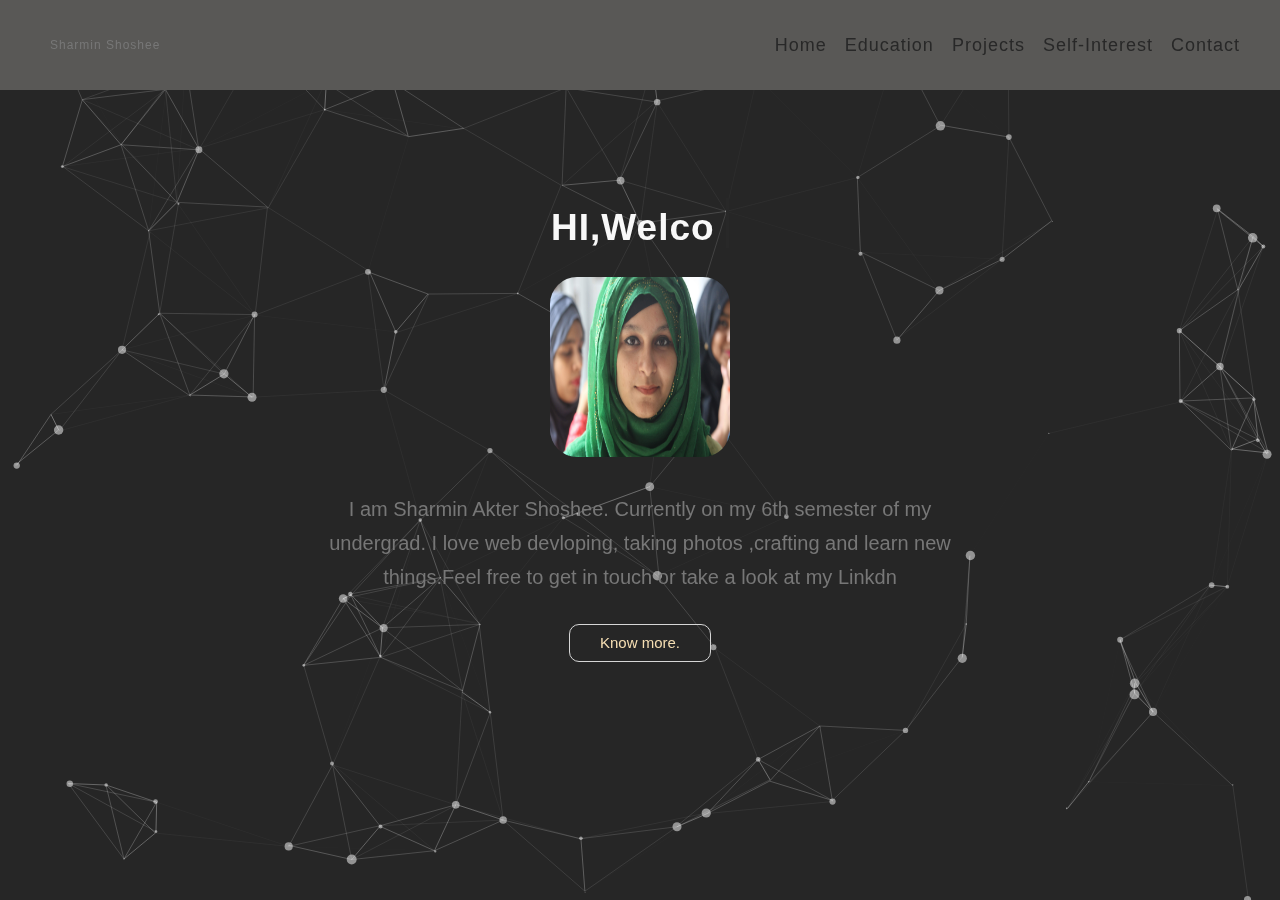
<file: index.html>
<!DOCTYPE html>
<html lang="en">

<head>
    <meta charset="UTF-8">
    <meta http-equiv="X-UA-Compatible" content="IE=edge">
    <meta name="viewport" content="width=device-width, initial-scale=1.0">
    <title>Sharmin Shoshee</title>
    <link rel="stylesheet" href="style.css">
    <link href="https://cdn.jsdelivr.net/npm/bootstrap@5.0.2/dist/css/bootstrap.min.css" rel="stylesheet" integrity="sha384-EVSTQN3/azprG1Anm3QDgpJLIm9Nao0Yz1ztcQTwFspd3yD65VohhpuuCOmLASjC" crossorigin="anonymous">

</head>

<body>
    <header class="">
        <div class="logo-container">
            <div class="logo-text">
                <p>Sharmin Shoshee</p>

            </div>
        </div>
        <nav class="default-nav">
            <ul>
                <li class="active"><a href="index.html">Home</a></li>
                <li><a href="education.html">Education</a></li>
                <li><a href="projects.html">Projects</a></li>
                <li><a href="interest.html">Self-Interest</a></li>
                <li><a href="contact.html">Contact</a></li>
            </ul>
        </nav>

    </header>

    <section id="intro" class="intro">
        <div id="particles-js">

        </div>
        <div class="typewriter-text">
            <h1>

                <pre class="content"></pre>
                <span class="cursor"></span>

            </h1>
        </div>

        <div>
            <br>
            <img class="portfolio-img" src="images/IMG_1693.JPG" alt="">

            <p class="discription">
                I am Sharmin Akter Shoshee. Currently on my 6th semester of my undergrad. I love web devloping, taking photos ,crafting and learn new things.Feel free to get in touch or take a look at my Linkdn
                <p></p>
            </p>

        </div>

        <a href="https://www.linkedin.com/in/sharmin-shoshee-49286a194/" id="texting" class="btn-ghost">Know more.</a>

    </section>


    <script src="particles.js"></script>
    <script src="app.js"></script>
    <script src="https://cdn.jsdelivr.net/npm/bootstrap@5.0.2/dist/js/bootstrap.bundle.min.js" integrity="sha384-MrcW6ZMFYlzcLA8Nl+NtUVF0sA7MsXsP1UyJoMp4YLEuNSfAP+JcXn/tWtIaxVXM" crossorigin="anonymous"></script>
</body>

</html>
</file>
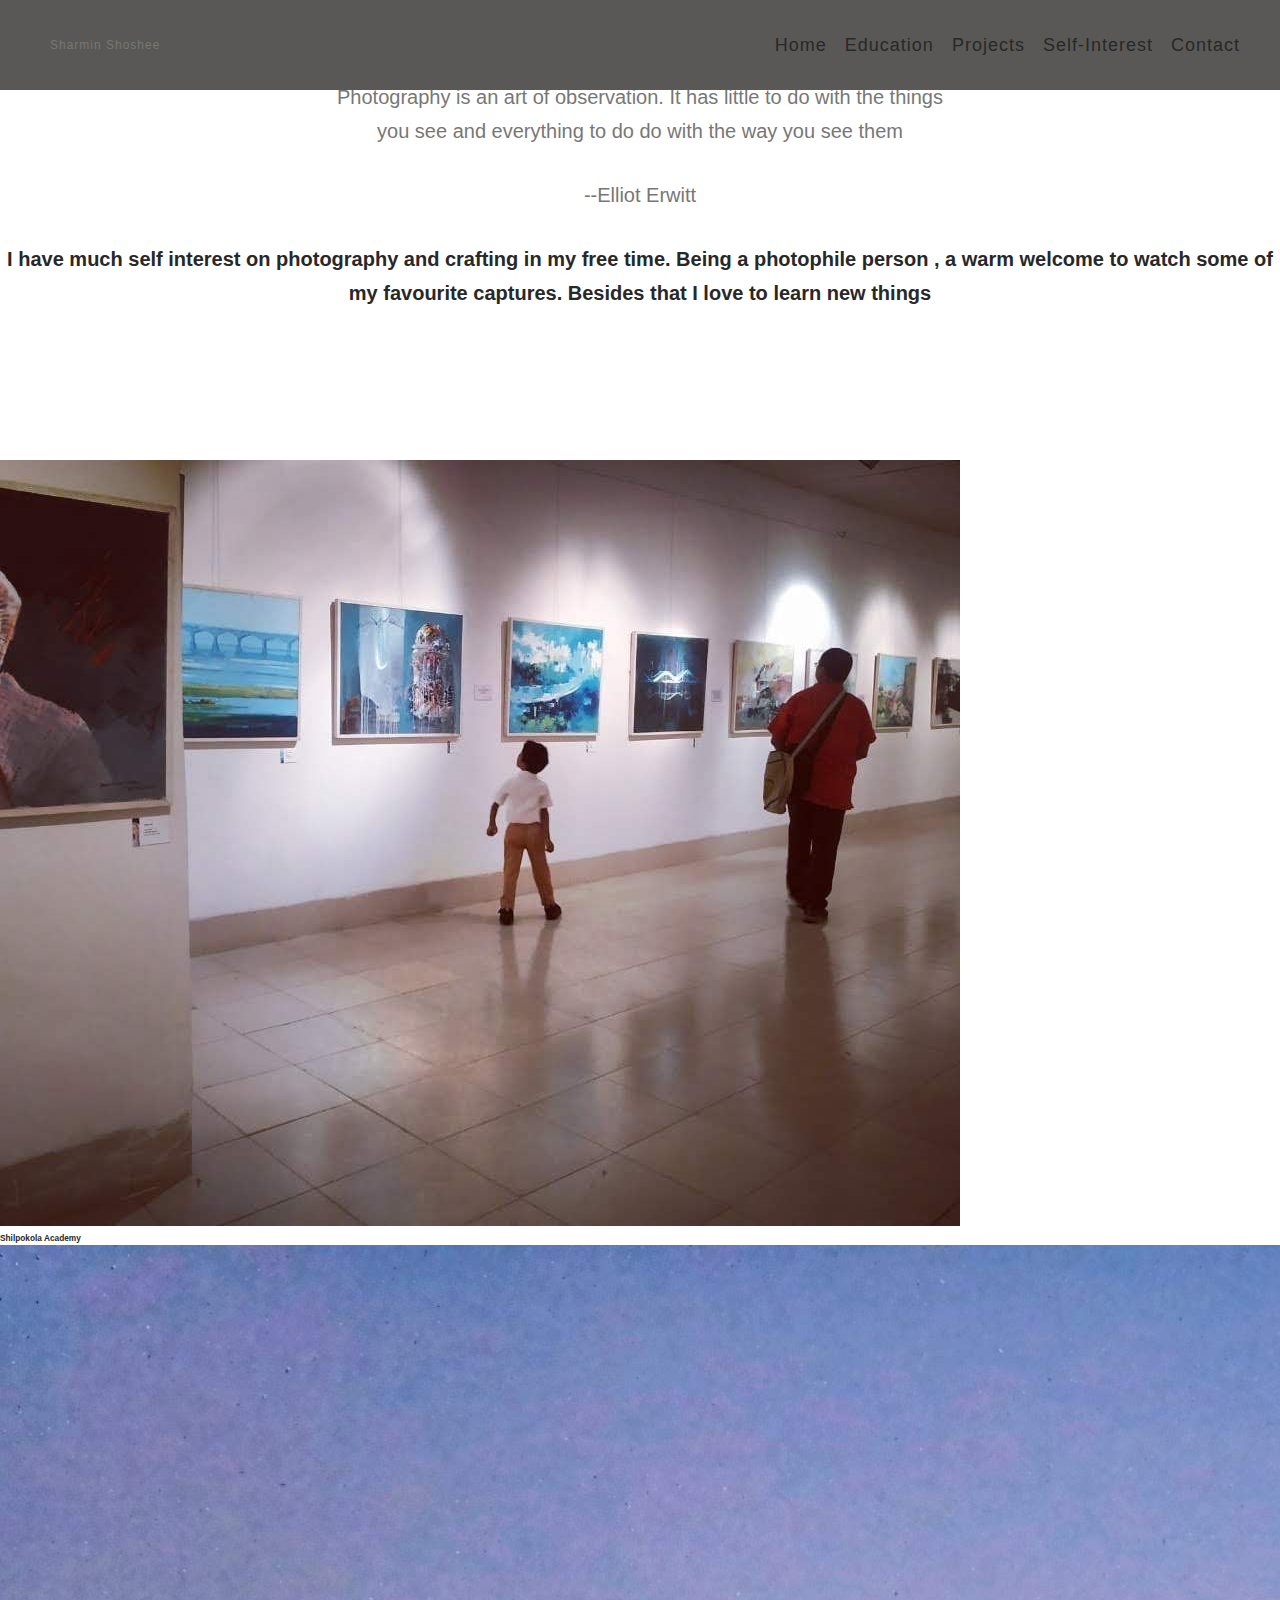
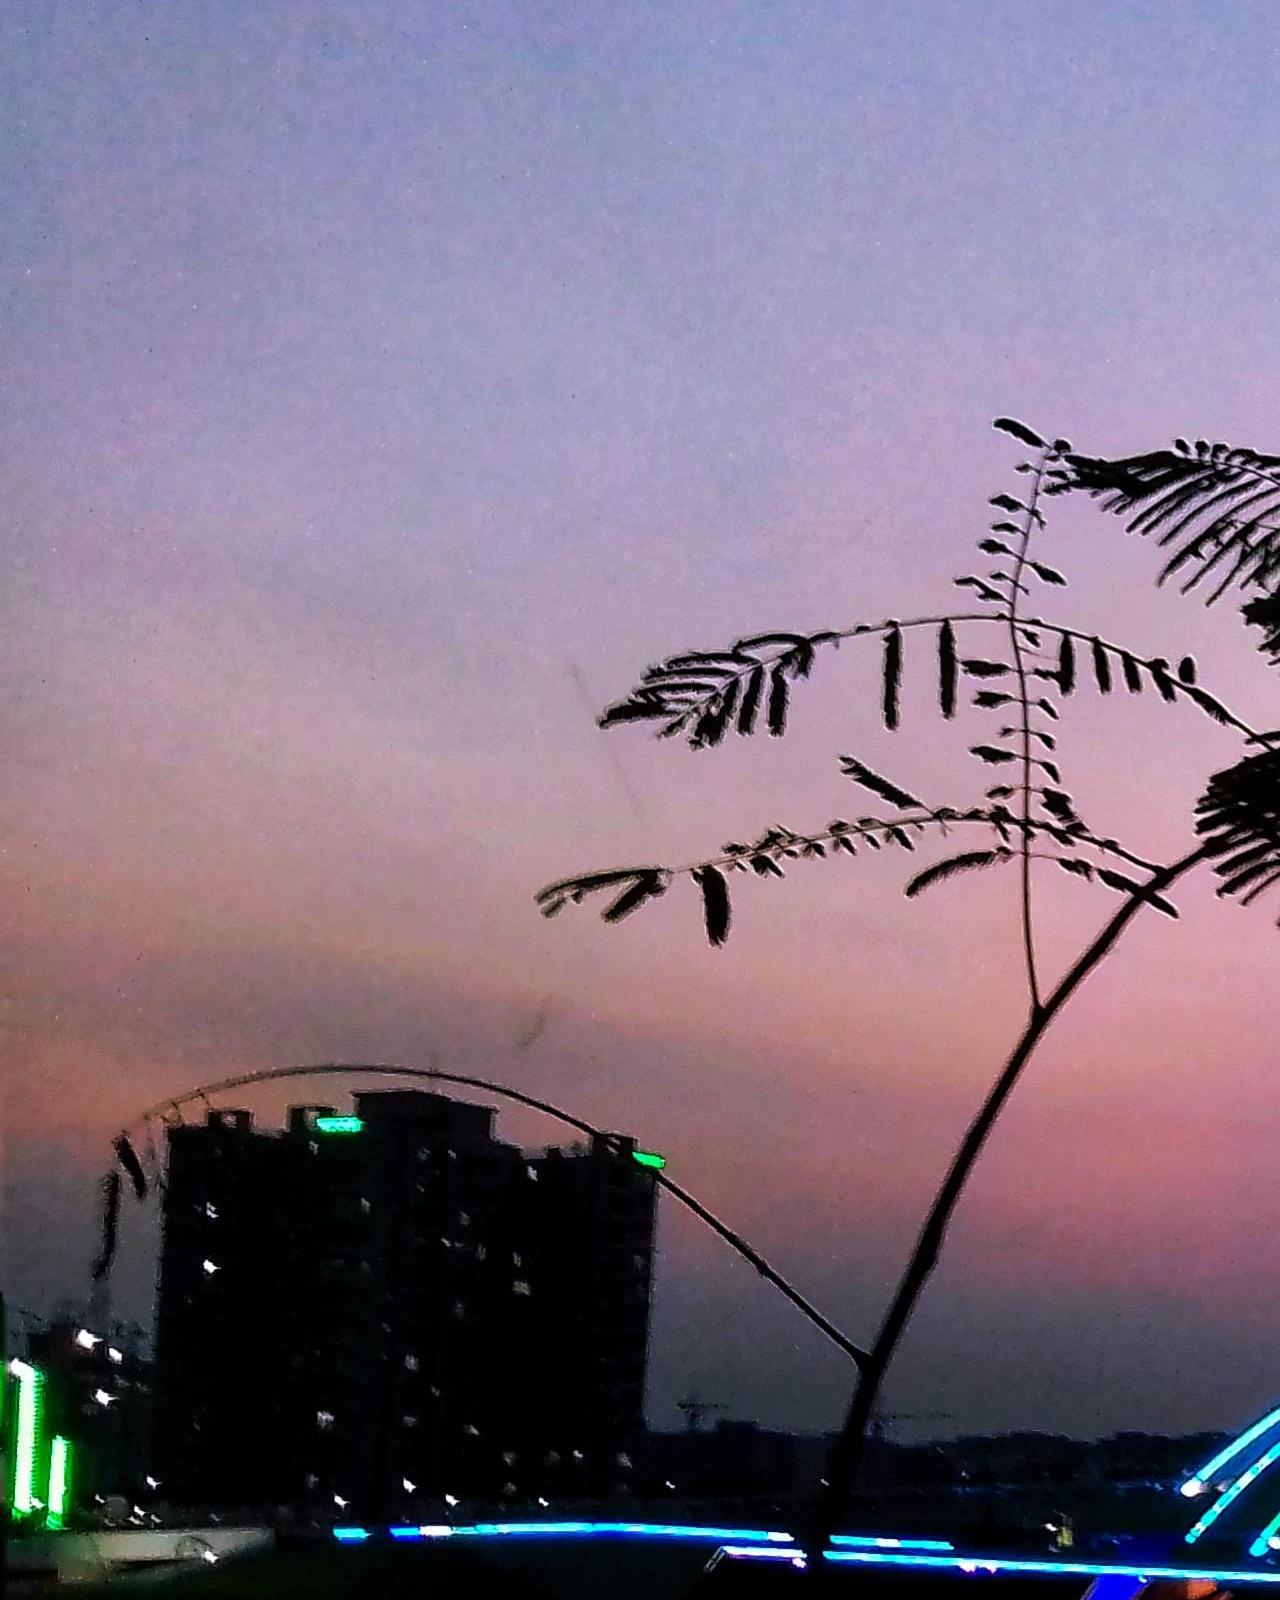
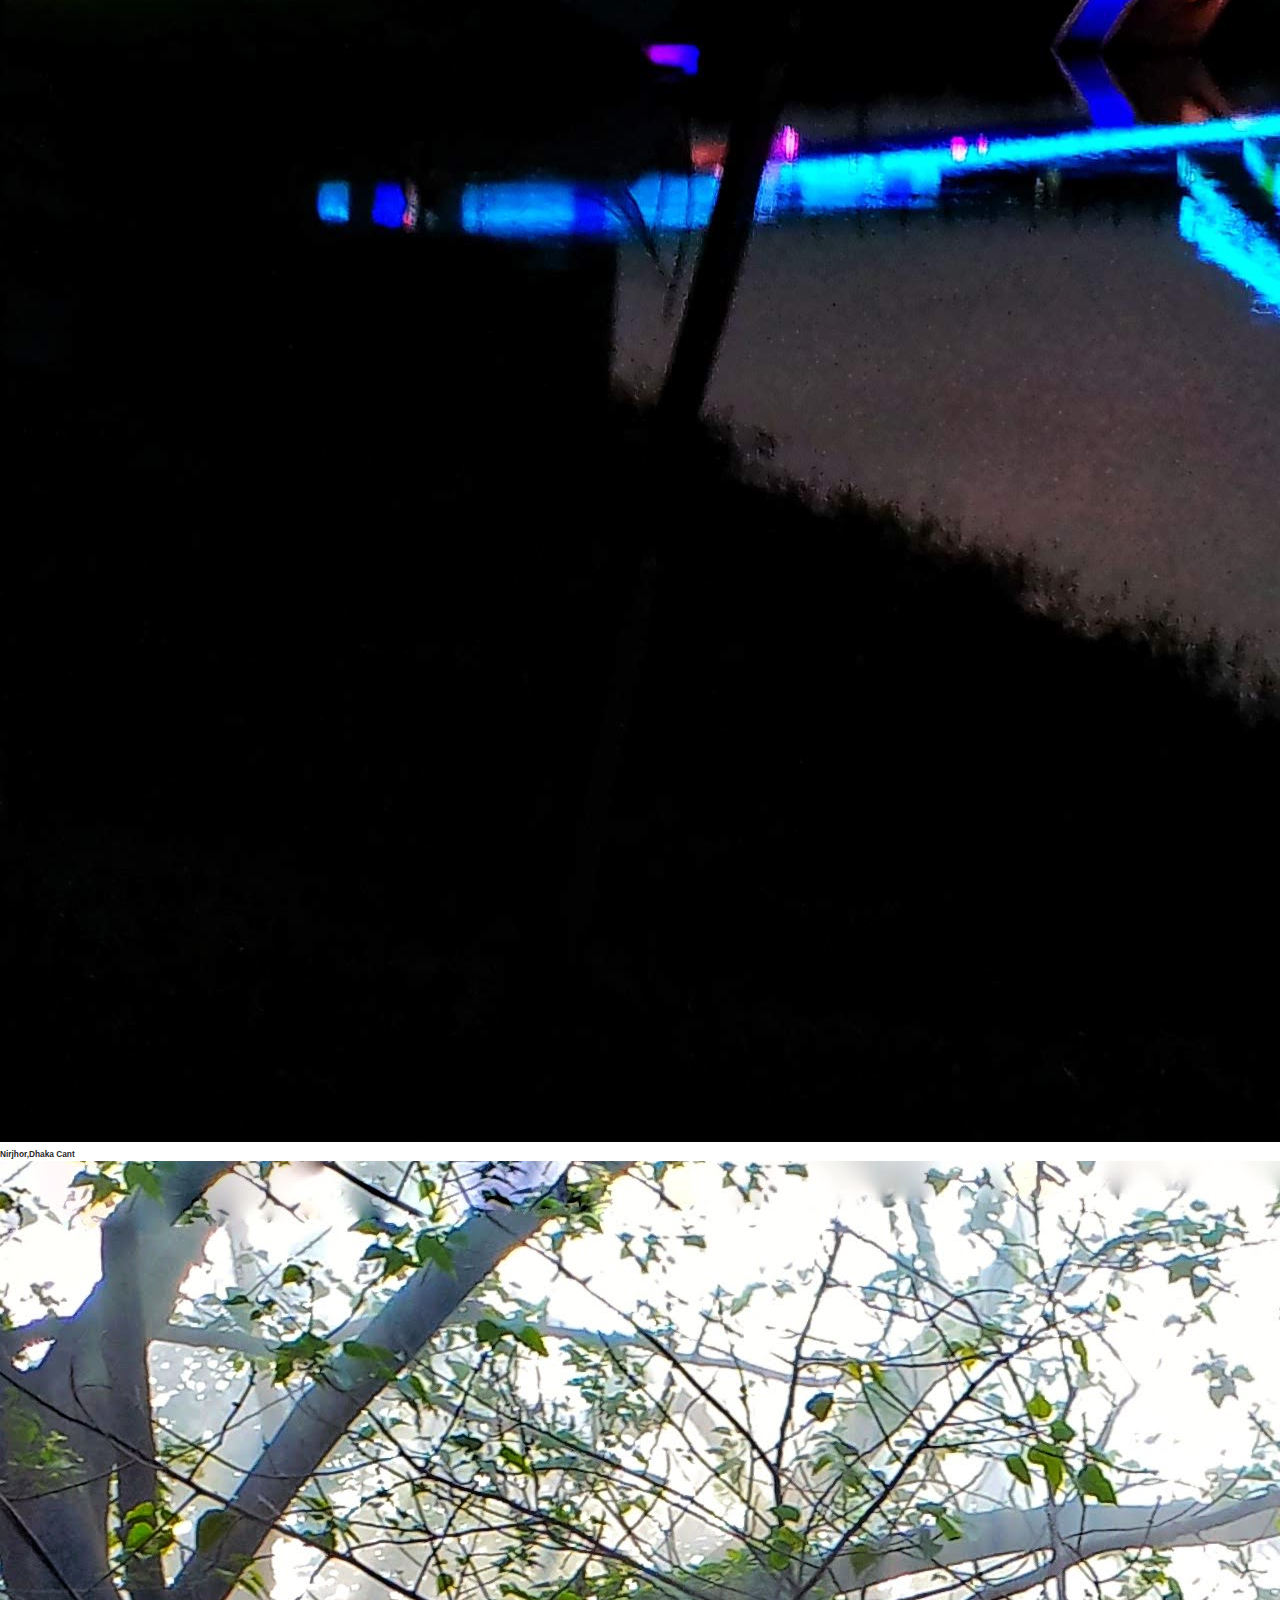
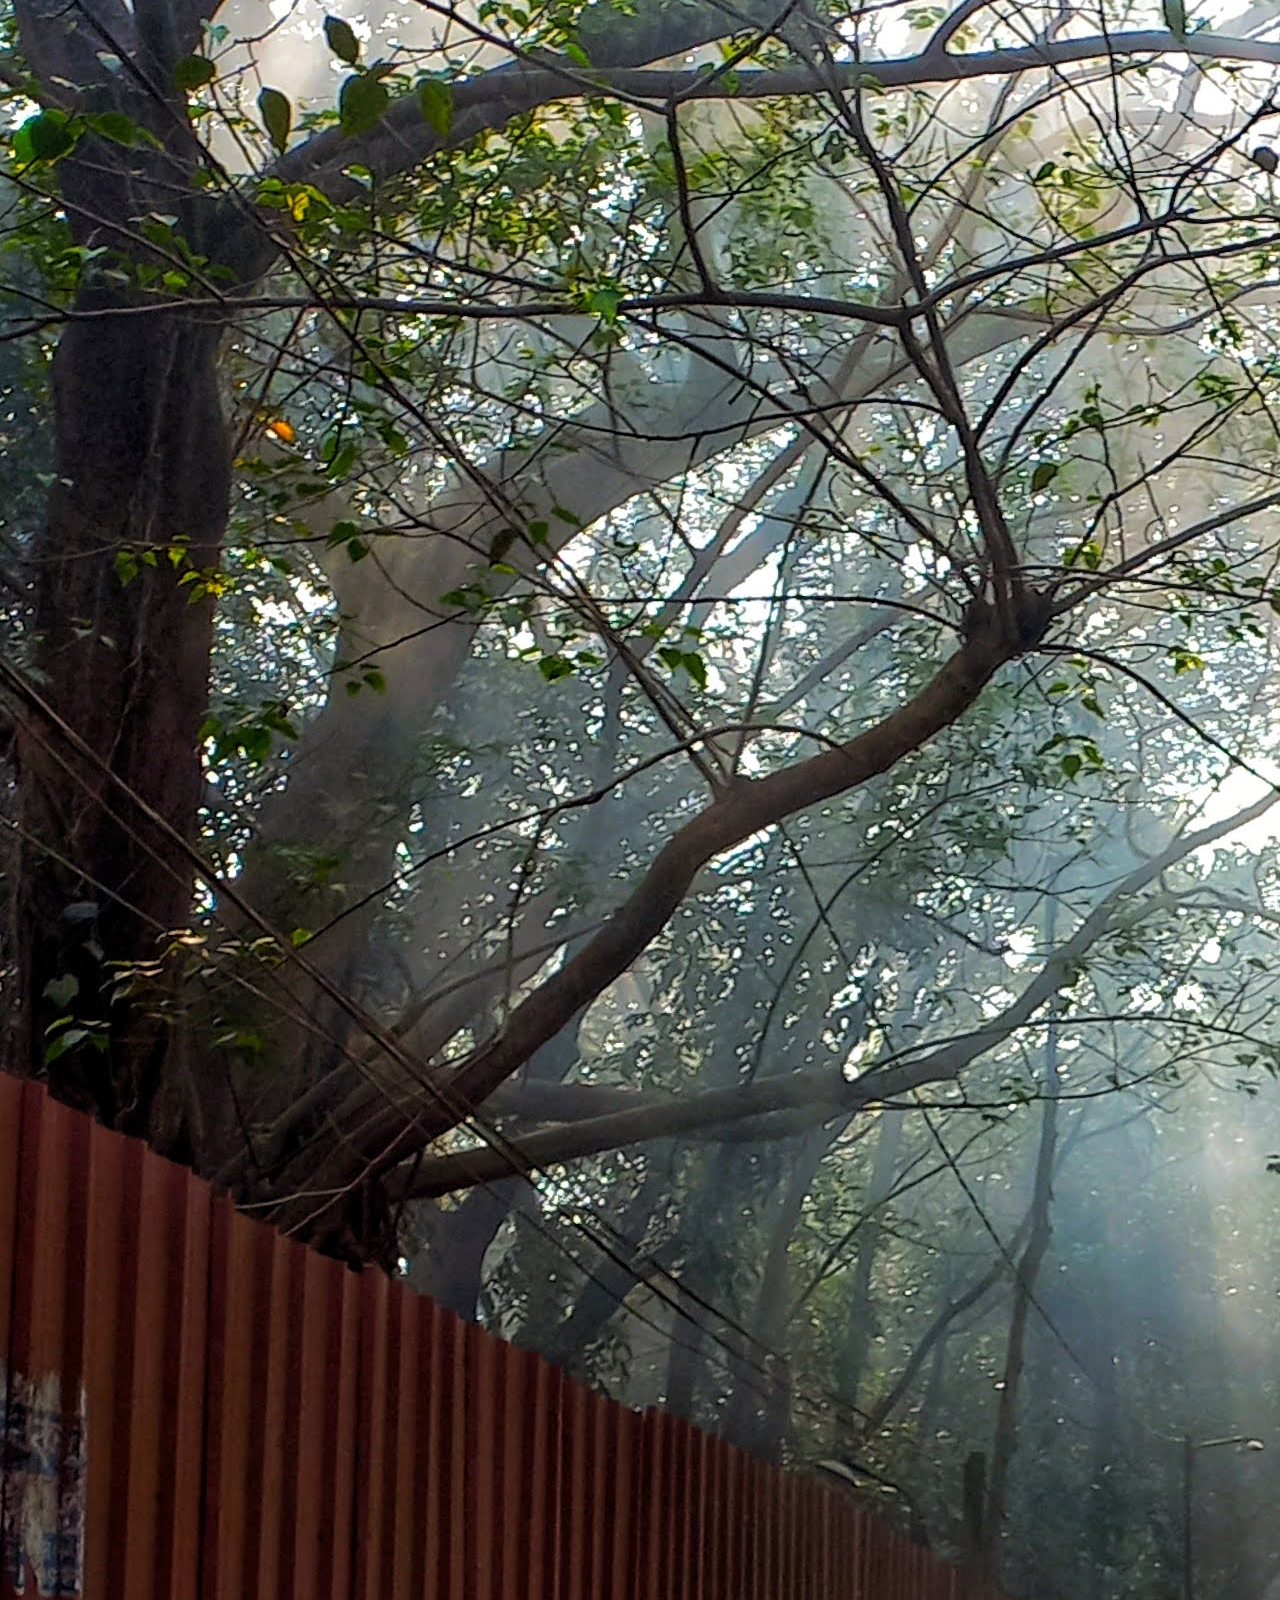
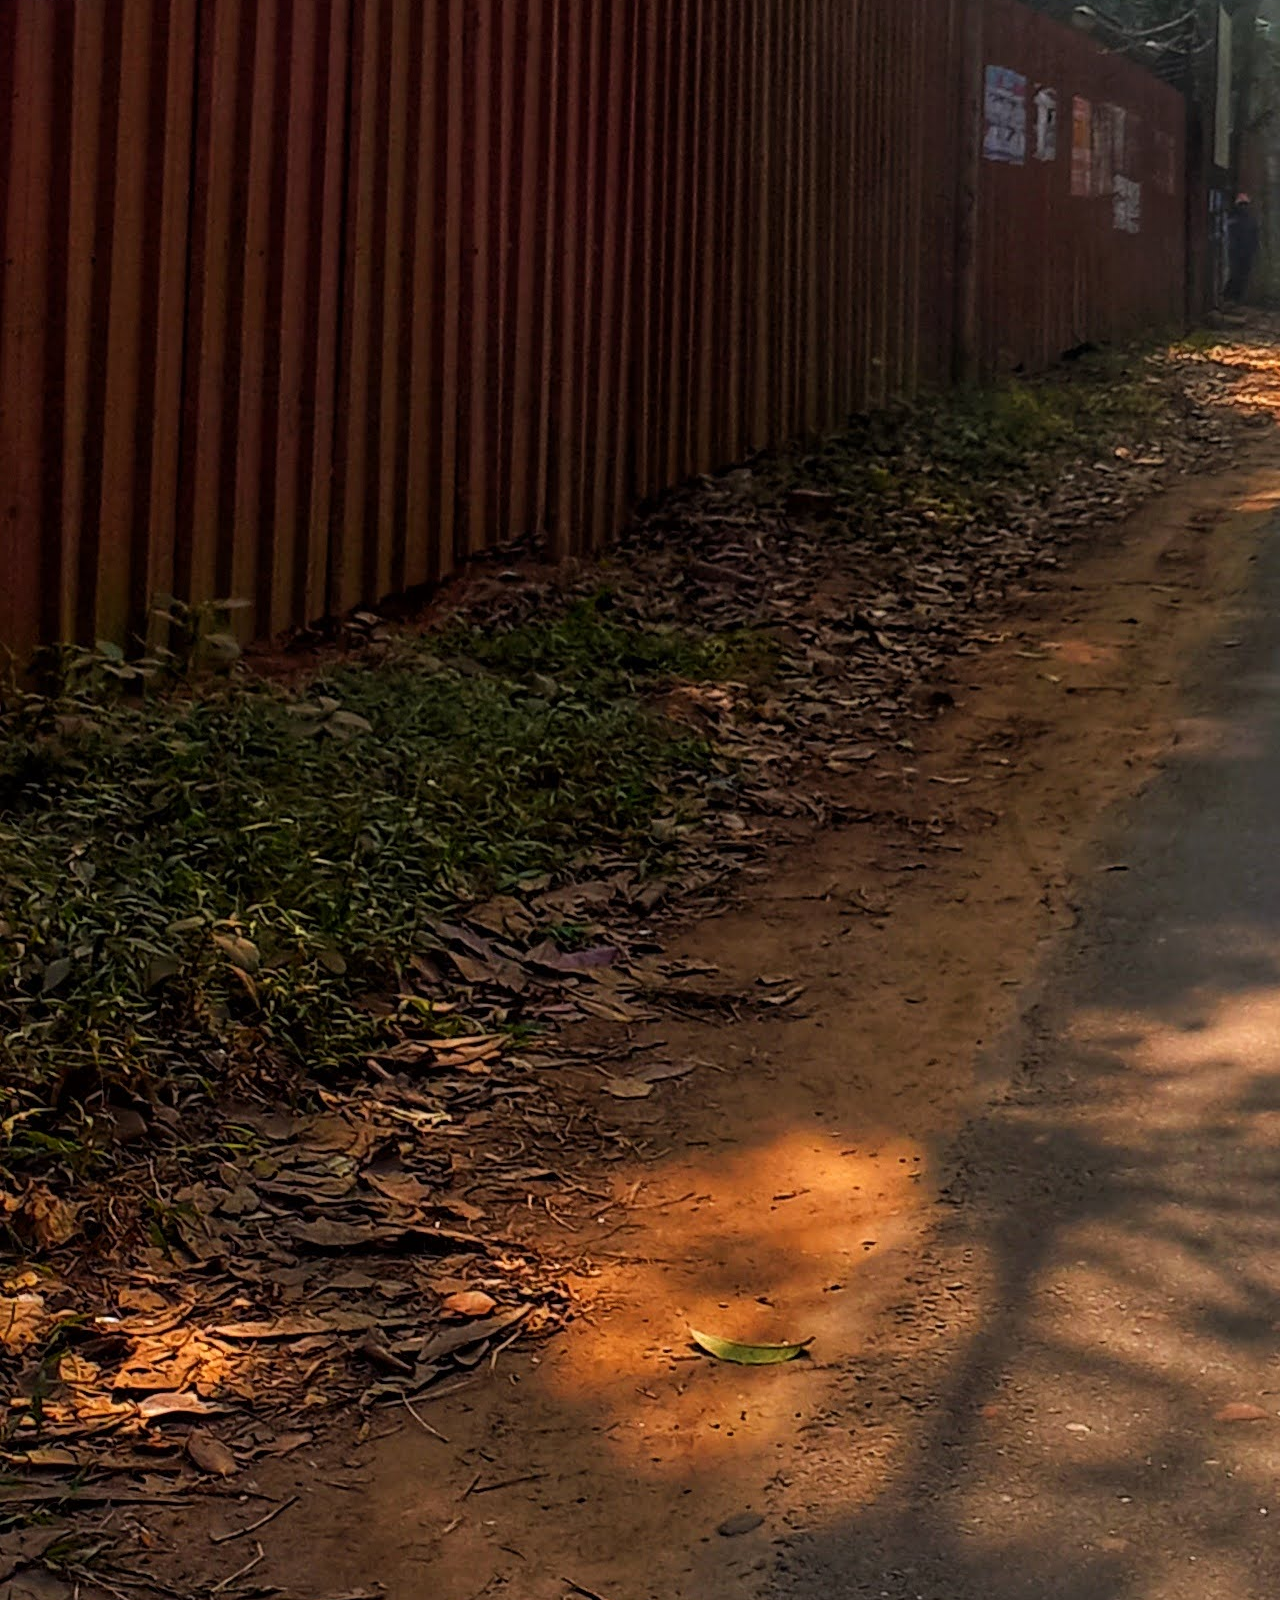
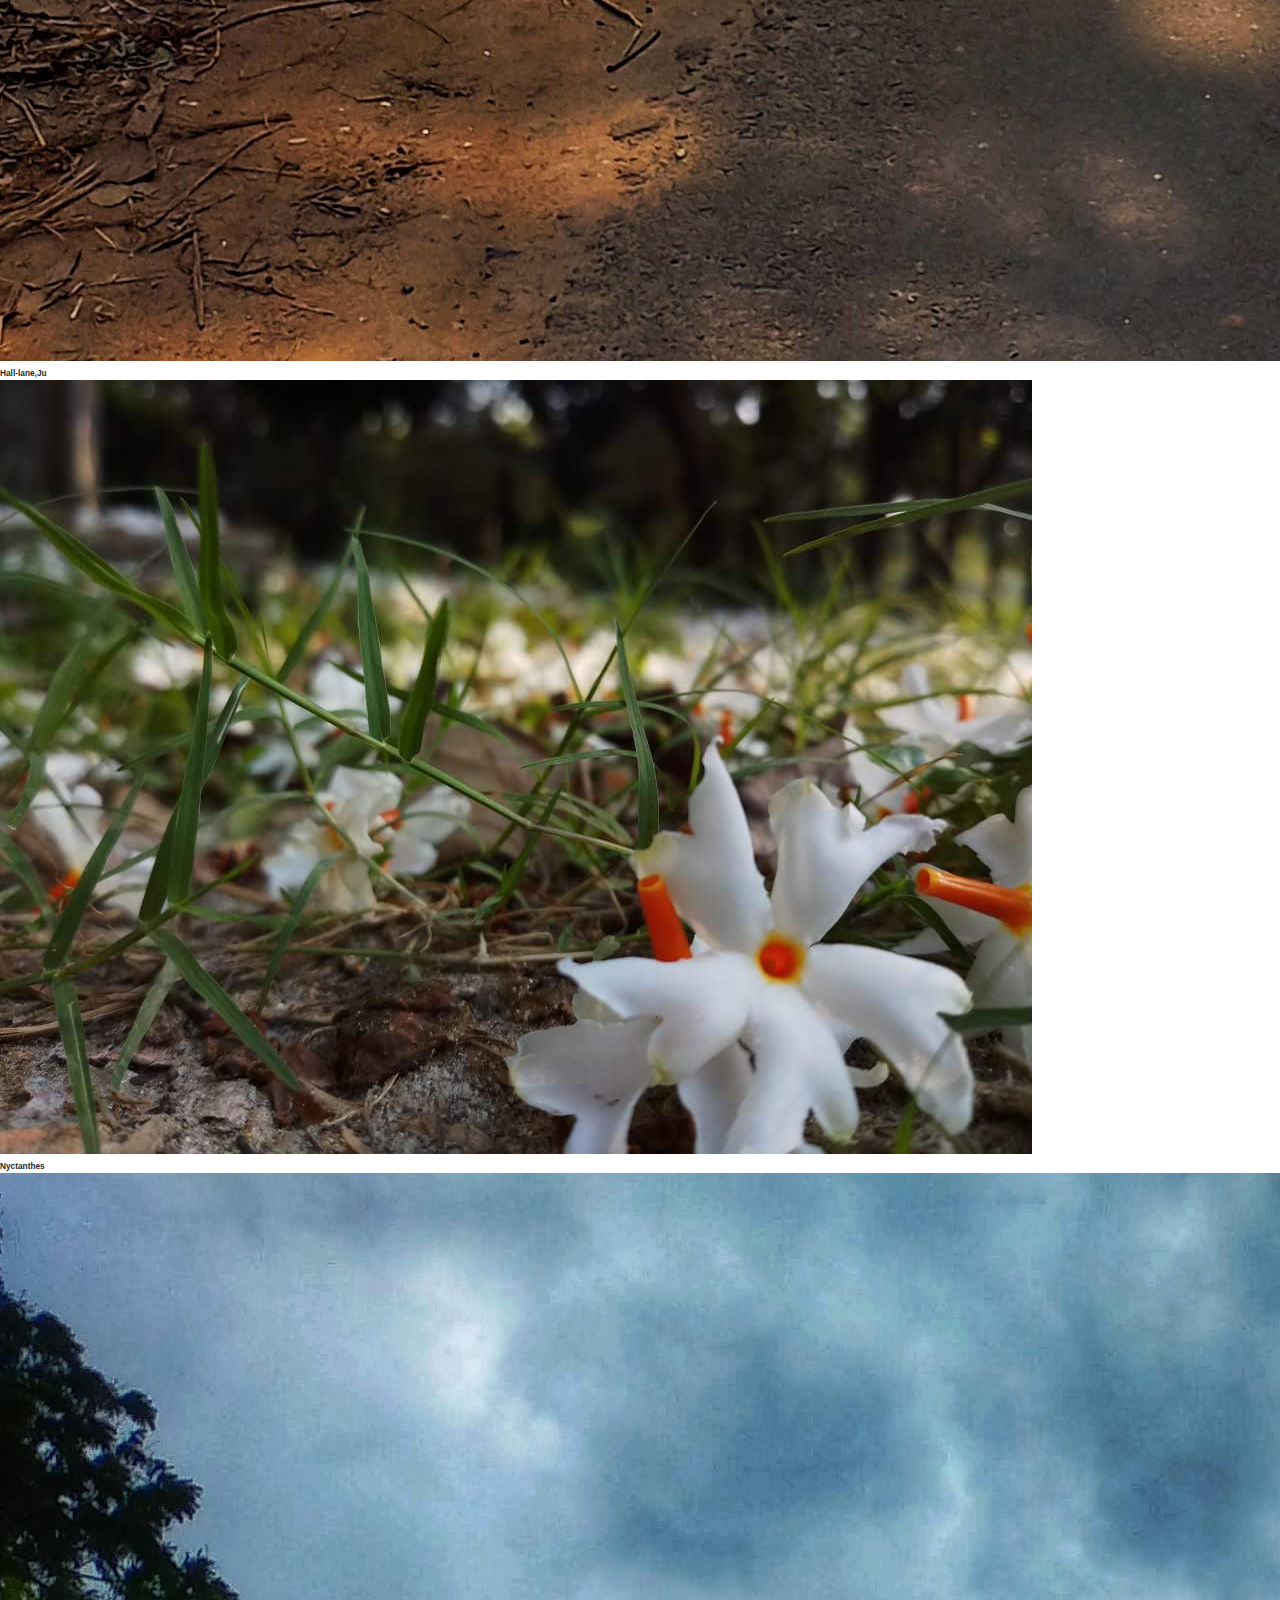
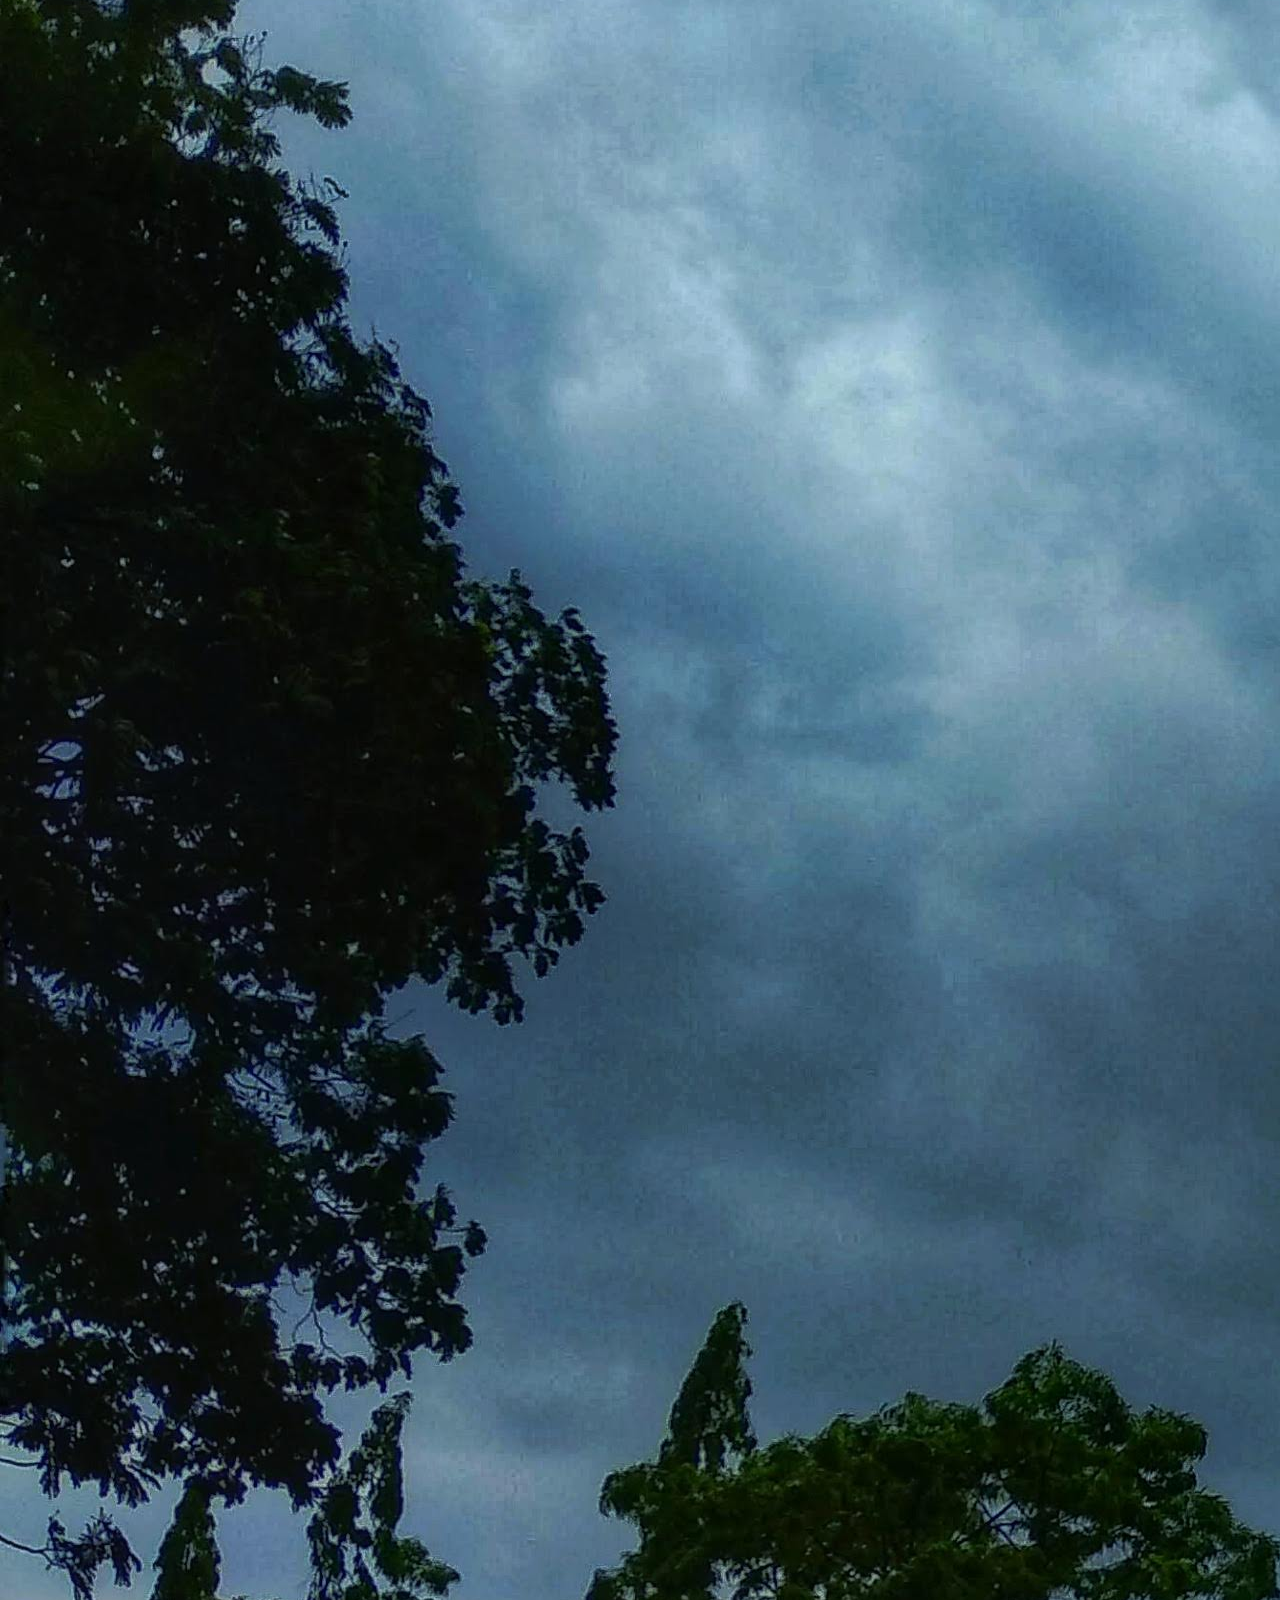
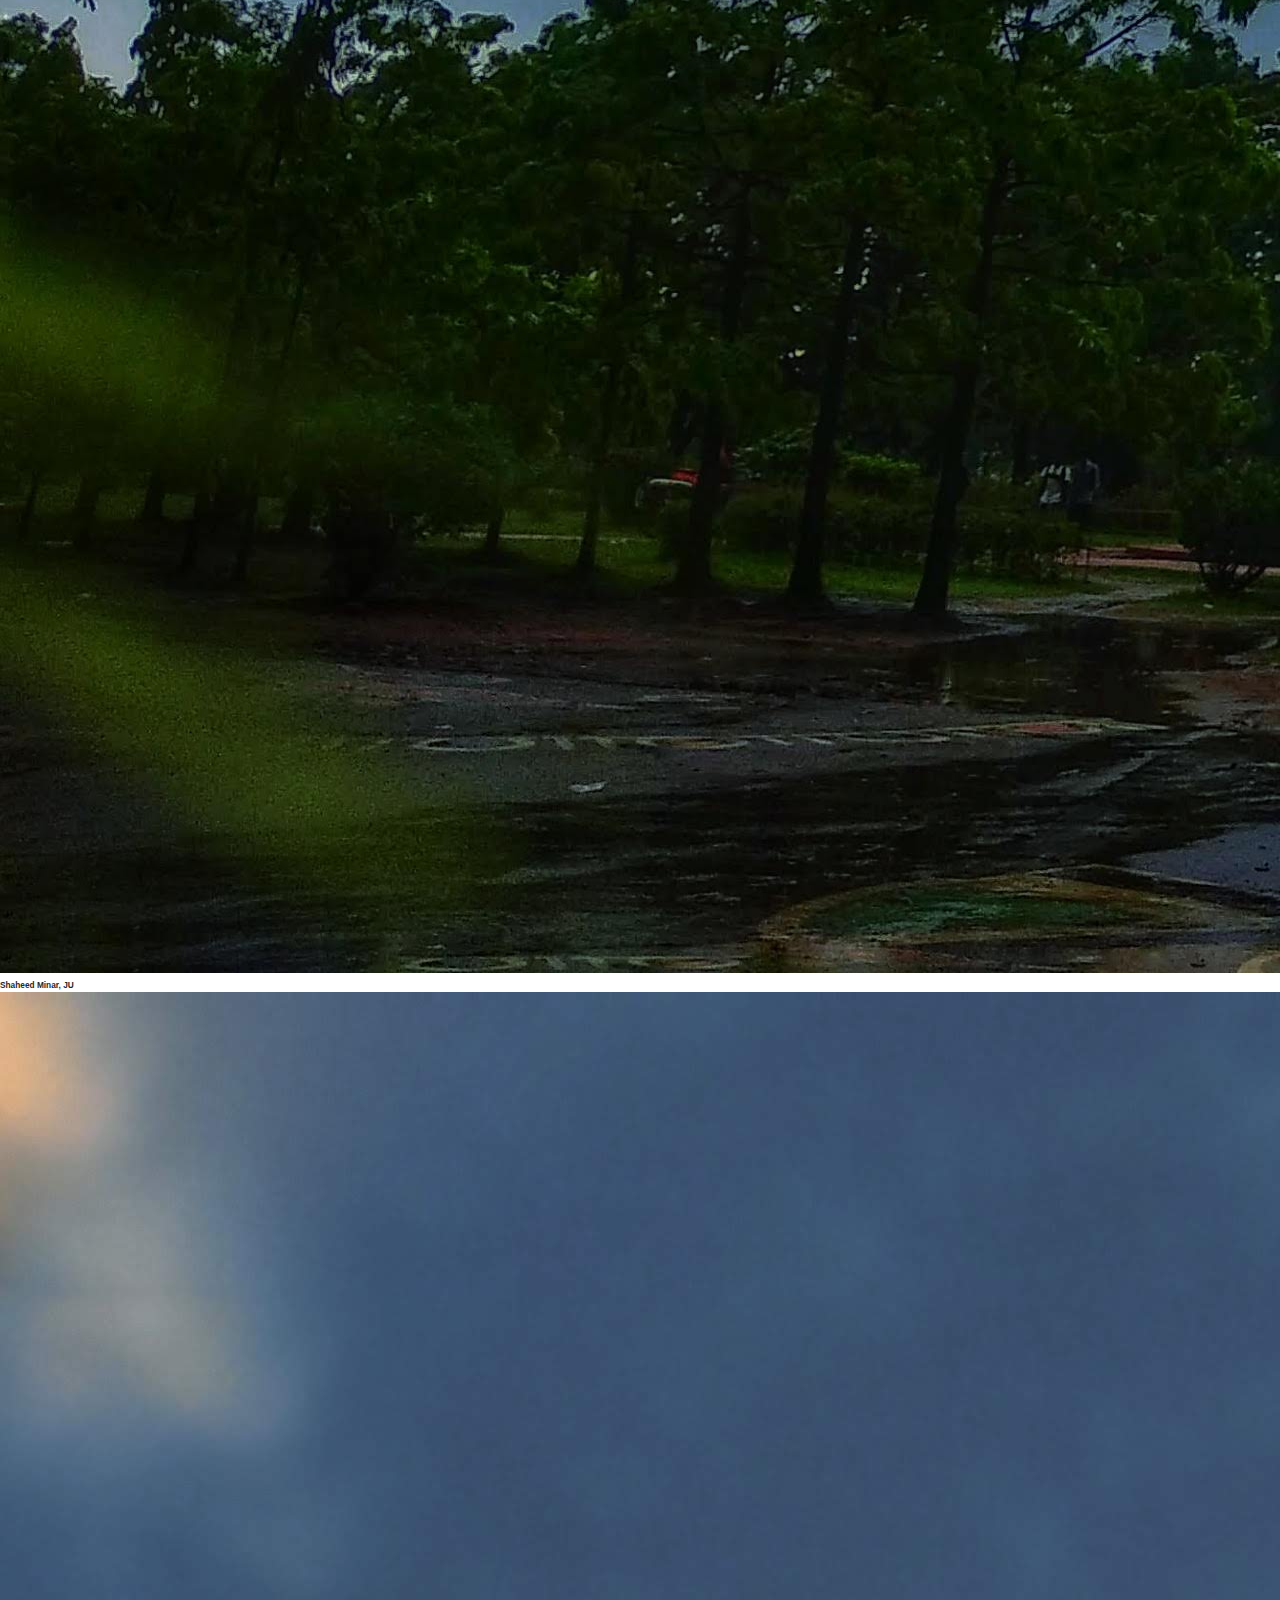
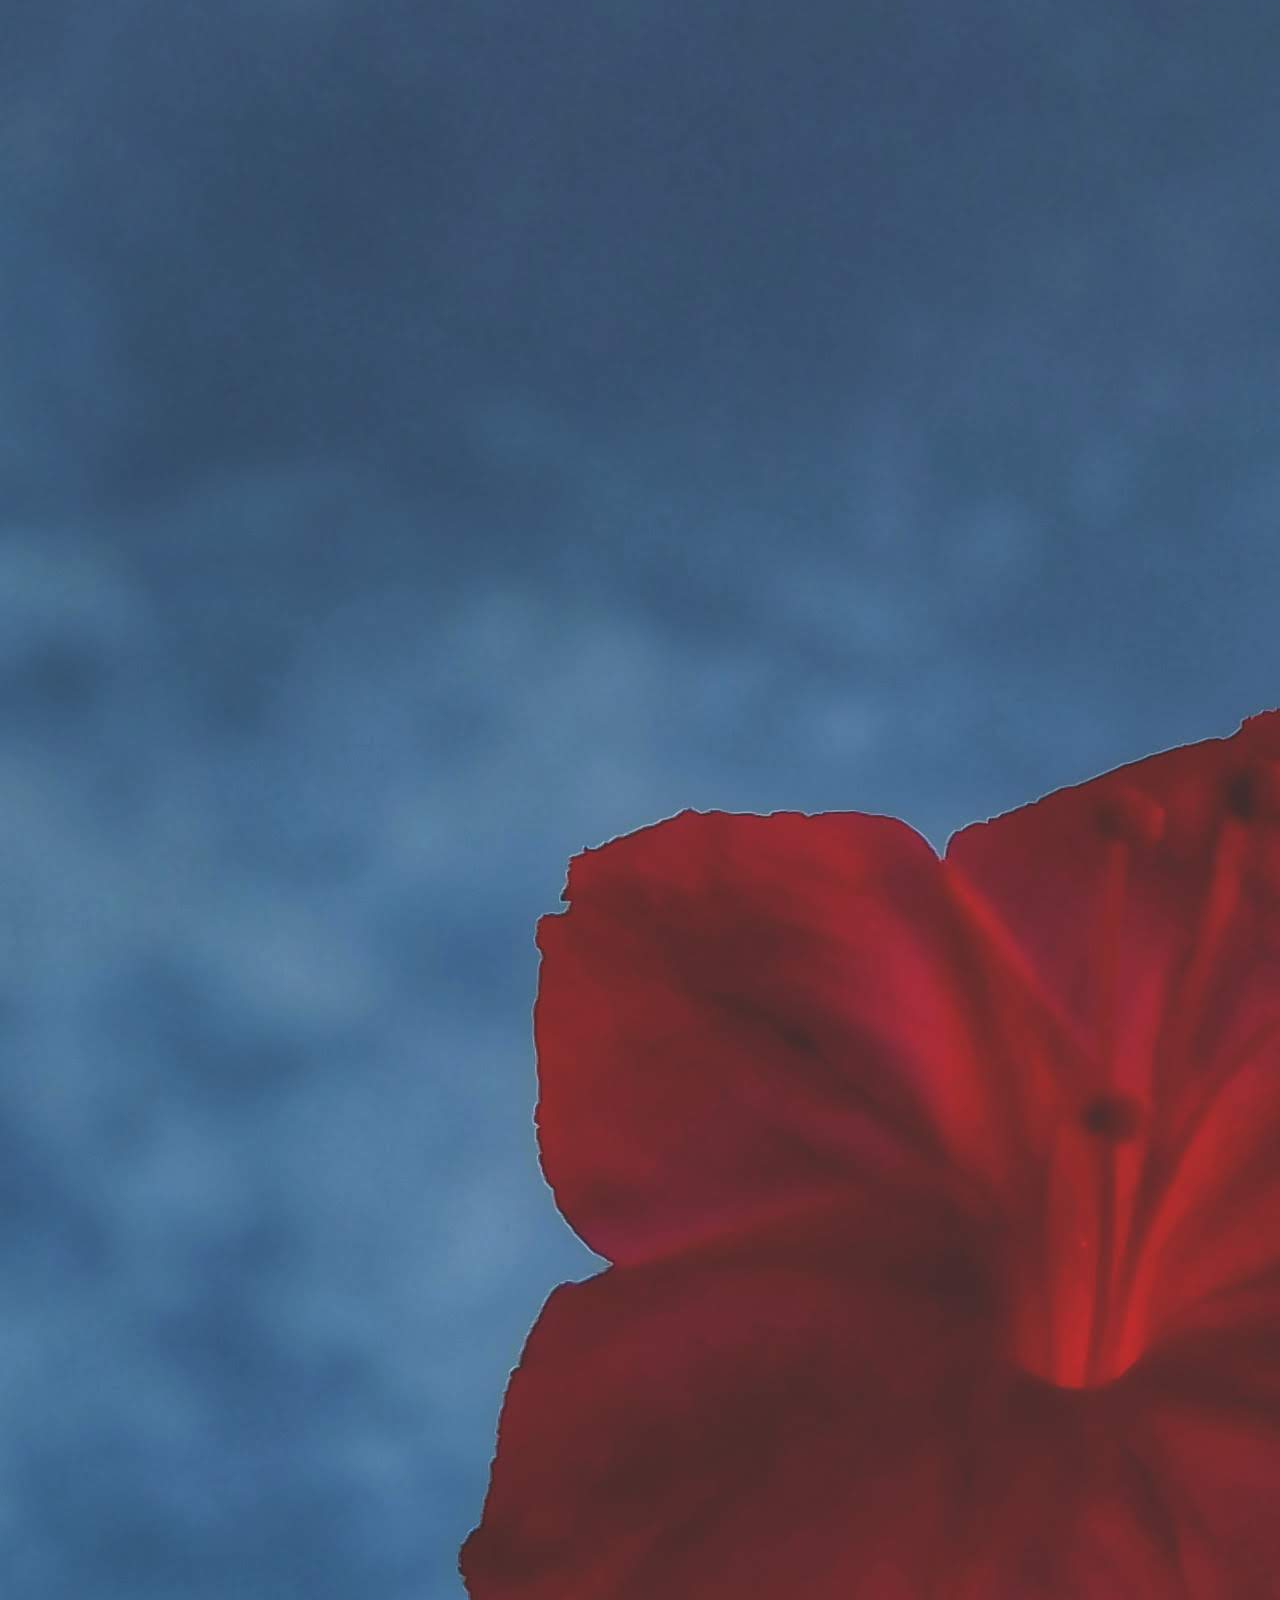
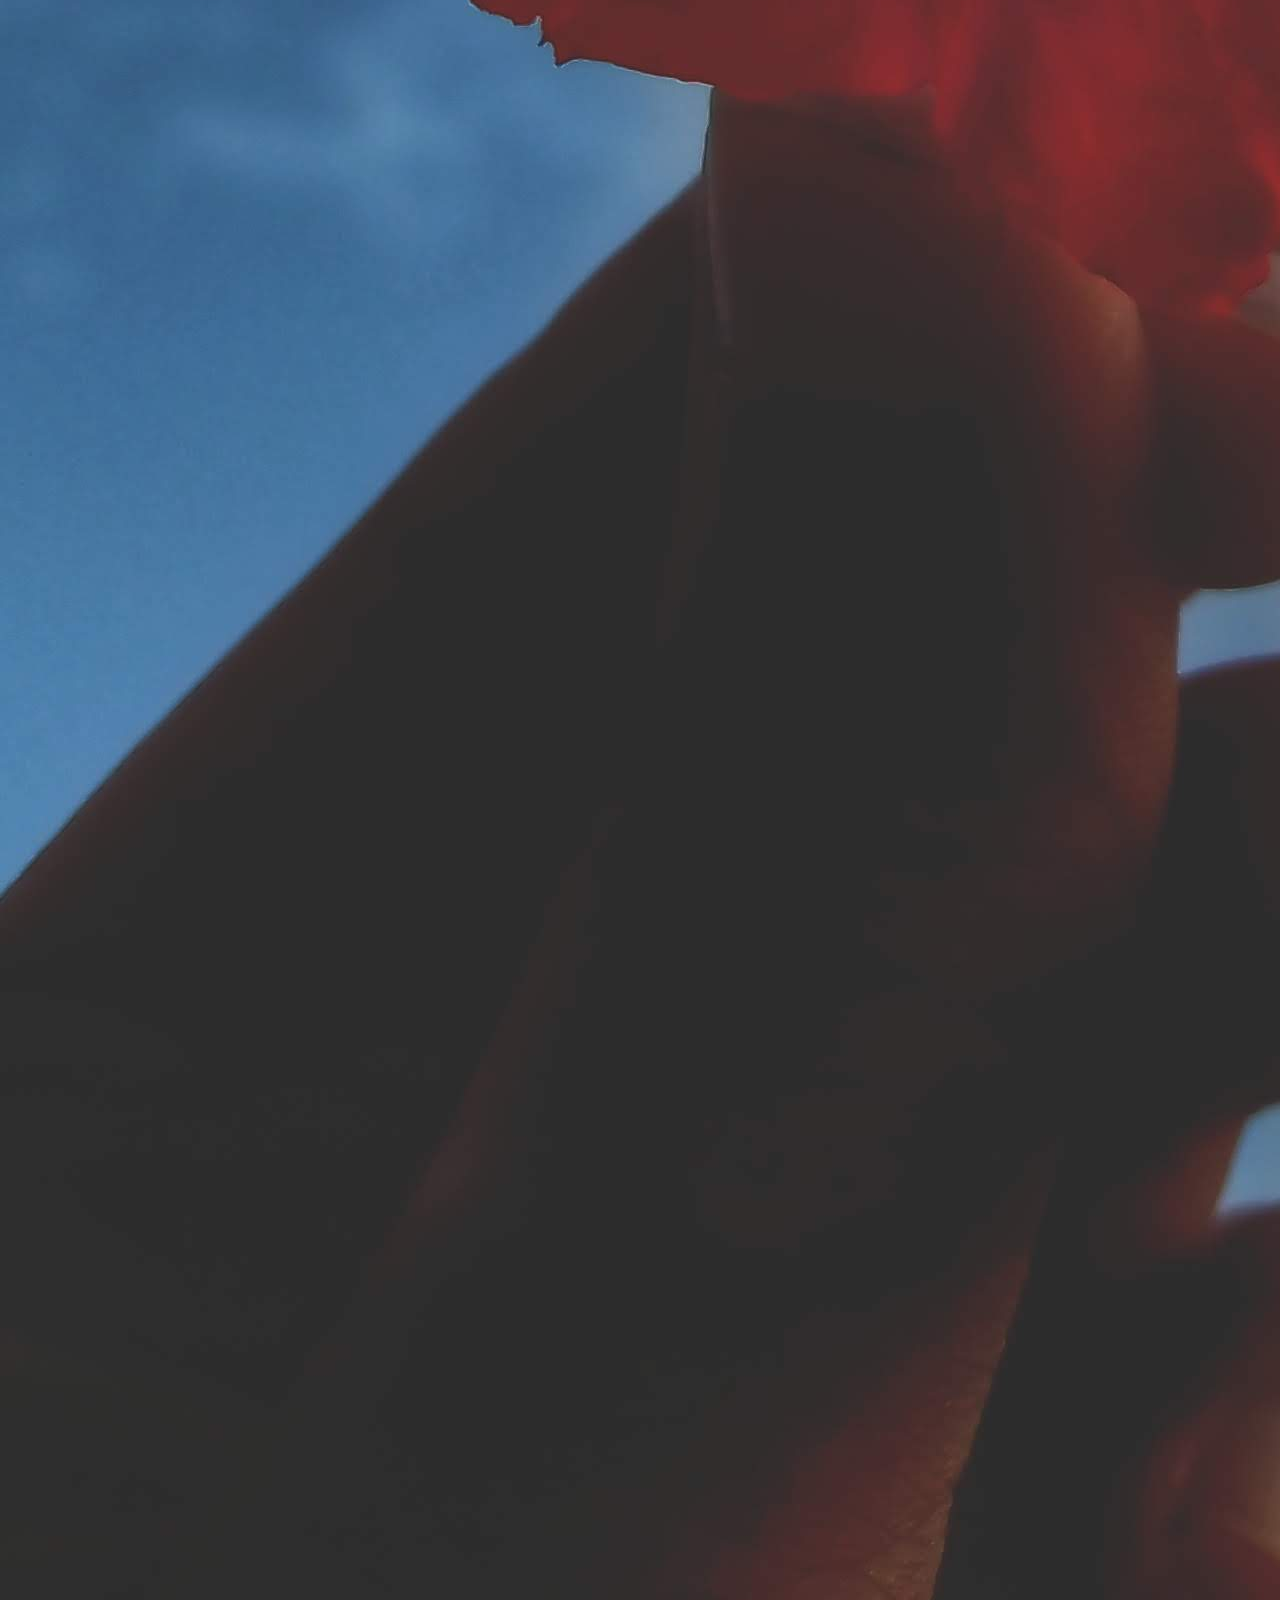
<file: interest.html>
<!DOCTYPE html>
<html lang="en">

<head>
    <meta charset="UTF-8">
    <meta http-equiv="X-UA-Compatible" content="IE=edge">
    <meta name="viewport" content="width=device-width, initial-scale=1.0">
    <title>Sharmin Shoshee</title>
    <link rel="stylesheet" href="style.css">
    <link href="https://cdn.jsdelivr.net/npm/bootstrap@5.0.2/dist/css/bootstrap.min.css" rel="stylesheet" integrity="sha384-EVSTQN3/azprG1Anm3QDgpJLIm9Nao0Yz1ztcQTwFspd3yD65VohhpuuCOmLASjC" crossorigin="anonymous">
</head>

<body>
    <header class="">
        <div class="logo-container">

            <div class="logo-text">
                <p>Sharmin Shoshee</p>

            </div>
        </div>
        <nav class="default-nav">
            <ul>
                <li class="active"><a href="index.html">Home</a></li>
                <li><a href="education.html">Education</a></li>
                <li><a href="projects.html">Projects</a></li>
                <li><a href="interest.html">Self-Interest</a></li>

                <li><a href="contact.html">Contact</a></li>
            </ul>
        </nav>

    </header>

    <section class="mt-5 ">
        <div class=" mt-5">
            <p>Photography is an art of observation. It has little to do with the things you see and everything to do do with the way you see them</p>
            <p>--Elliot Erwitt</p>

            <h3>I have much self interest on photography and crafting in my free time. Being a photophile person , a warm welcome to watch some of my favourite captures. Besides that I love to learn new things </h3>


        </div>
    </section>
    <section class="m-5">
        <div class="row">
            <div class="card m-5" style="width: 18rem;">
                <img src="images/shilpokola.jpg" class="card-img-top" alt="...">
                <div class="card-body">
                    <h5>Shilpokola Academy</h5>
                </div>
            </div>

            <div class="card m-5" style="width: 18rem;">
                <img src="images/nirjhor.jpeg" class="card-img-top" alt="...">
                <div class="card-body">
                    <h5>Nirjhor,Dhaka Cant</h5>
                </div>
            </div>

            <div class="card m-5" style="width: 18rem;">
                <img src="images/hall-lane.jpeg" class="card-img-top" alt="...">
                <div class="card-body">
                    <h5>Hall-lane,Ju</h5>
                </div>
            </div>
            <div class="card m-5" style="width: 18rem;">
                <img src="images/Nyctanthes.jpg" class="card-img-top" alt="...">
                <div class="card-body">
                    <h5>Nyctanthes</h5>
                </div>

            </div>
            <div class="card m-5" style="width: 18rem;">
                <img src="images/shaheed -minar.jpeg" class="card-img-top" alt="...">
                <div class="card-body">
                    <h5>Shaheed Minar, JU</h5>
                </div>

            </div>
            <div class="card m-5" style="width: 18rem;">
                <img src="images/Four o Clock.jpeg" class="card-img-top" alt="...">
                <div class="card-body">
                    <h5>Four o Clock</h5>
                </div>

            </div>
            <div class="card m-5" style="width: 18rem;">
                <img src="images/Books.jpeg" class="card-img-top" alt="...">
                <div class="card-body">
                    <h5>Books</h5>
                </div>

            </div>
            <div class="card m-5" style="width: 18rem;">
                <img src="images/Sky .jpg" class="card-img-top" alt="...">
                <div class="card-body">
                    <h5>Sky</h5>
                </div>

            </div>
            <div class="card m-5" style="width: 18rem;">
                <img src="images/Shanshoptak.jpeg" class="card-img-top" alt="...">
                <div class="card-body">
                    <h5>Shanshoptak</h5>
                </div>

            </div>

            <div class="card m-5" style="width: 18rem;">
                <img src="images/Full-Moon.jpeg" class="card-img-top" alt="...">
                <div class="card-body">
                    <h5>Full-Moon</h5>
                </div>

            </div>
        </div>

    </section>


    <script src="https://cdn.jsdelivr.net/npm/bootstrap@5.0.2/dist/js/bootstrap.bundle.min.js" integrity="sha384-MrcW6ZMFYlzcLA8Nl+NtUVF0sA7MsXsP1UyJoMp4YLEuNSfAP+JcXn/tWtIaxVXM" crossorigin="anonymous"></script>
</body>

</html>
</file>
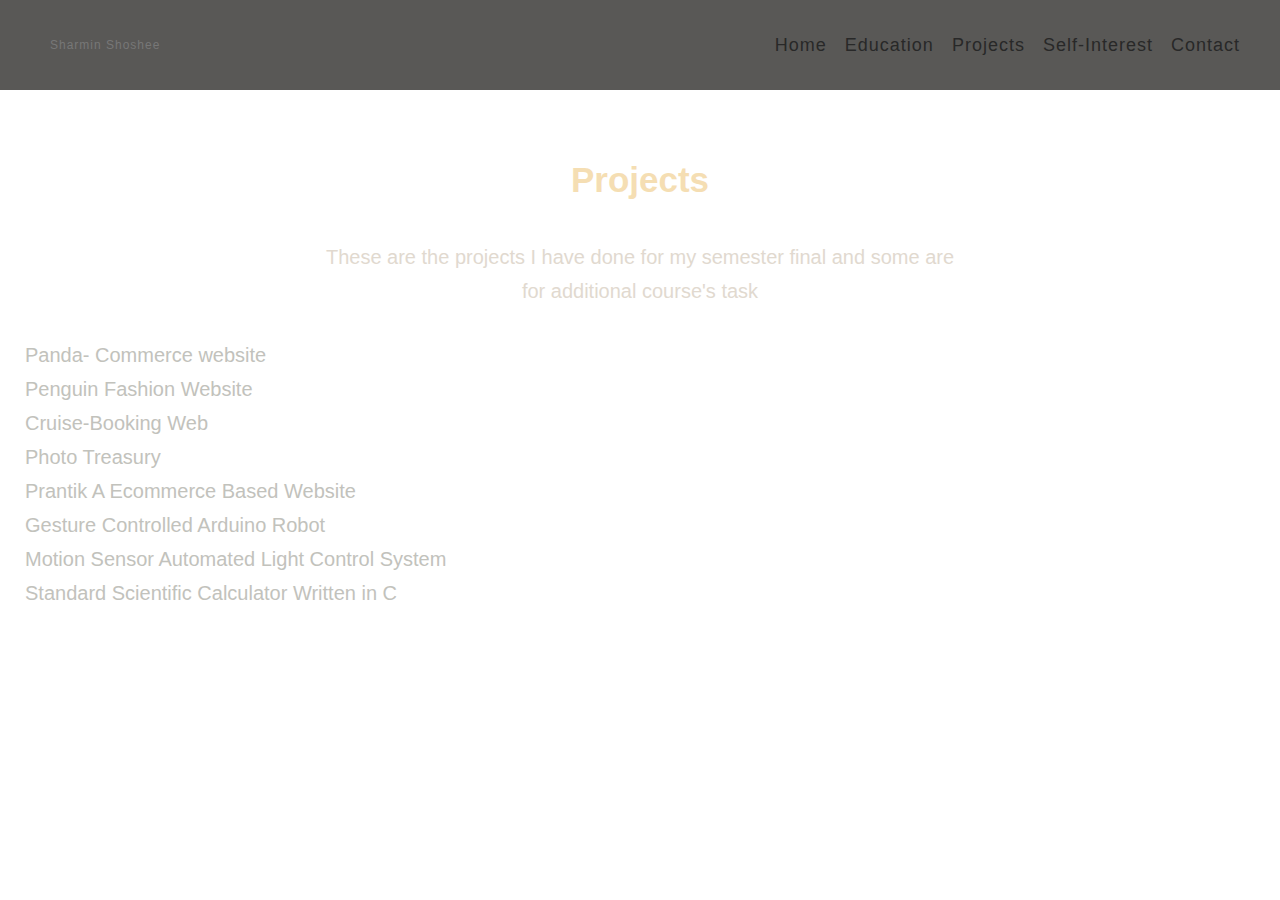
<file: projects.html>
<!DOCTYPE html>
<html lang="en">

<head>
    <meta charset="UTF-8">
    <meta http-equiv="X-UA-Compatible" content="IE=edge">
    <meta name="viewport" content="width=device-width, initial-scale=1.0">
    <title>Sharmin Shoshee</title>
    <link rel="stylesheet" href="style.css">
    <link href="https://cdn.jsdelivr.net/npm/bootstrap@5.0.2/dist/css/bootstrap.min.css" rel="stylesheet" integrity="sha384-EVSTQN3/azprG1Anm3QDgpJLIm9Nao0Yz1ztcQTwFspd3yD65VohhpuuCOmLASjC" crossorigin="anonymous">
    <link rel="stylesheet" href="projects.css">
</head>

<body class="projects">

    <header class="">
        <div class="logo-container">

            <div class="logo-text">
                <p>Sharmin Shoshee</p>
            </div>
        </div>
        <nav class="default-nav">
            <ul>
                <li class="active"><a href="index.html">Home</a></li>
                <li><a href="education.html">Education</a></li>
                <li><a href="projects.html">Projects</a></li>
                <li><a href="interest.html">Self-Interest</a></li>

                <li><a href="contact.html">Contact</a></li>
            </ul>
        </nav>
    </header>
    <section>
        <div>
            <h1 id="projects-text">Projects</h1>
            <p style="color: rgb(225, 217, 207);">These are the projects I have done for my semester final and some are for additional course's task</p>
        </div>
        <div class="project-list">
            <ul>
                <li>Panda- Commerce website</li>
                <li>Penguin Fashion Website</li>
                <li>Cruise-Booking Web</li>
                <li>Photo Treasury </li>
                <li>Prantik A Ecommerce Based Website</li>
                <li>Gesture Controlled Arduino Robot</li>
                <li>Motion Sensor Automated Light Control System </li>
                <li>Standard Scientific Calculator Written in C </li>
            </ul>
        </div>

    </section>

    <script src="https://cdn.jsdelivr.net/npm/bootstrap@5.0.2/dist/js/bootstrap.bundle.min.js" integrity="sha384-MrcW6ZMFYlzcLA8Nl+NtUVF0sA7MsXsP1UyJoMp4YLEuNSfAP+JcXn/tWtIaxVXM" crossorigin="anonymous"></script>
</body>

</html>
</file>
<file: style.css>
body {
        margin: 0;
        padding: 0;
        height: 520px;
    }
    
    #particles-js {
        height: 520px;
        background: #262626;
    }
    /*--------------------------------*/
    /* BASIC */
    /*--------------------------------*/
    
     :root {
        --white: #fff;
        --black: #282828;
        --logo-blue: #4285f4;
        --logo-green: #0f9d58;
        --logo-red: #ea4335;
        --logo-yellow: #fbbc04;
        --gray-secondary: #777777;
        --gray-light-secondary: #d6d6d6;
        --gray-light: #f8f8f8;
        --main-shadow: 0.3rem 0.3rem 0.6rem 0rem rgba(0, 0, 0, 0.205);
        --nav-shadow: 0rem 0.1rem 1.6rem 0rem rgba(0, 0, 0, 0.164);
        --side-nav-shadow: -0.3rem 0.2rem 1.6rem 0.6rem rgba(64, 64, 64, 0.1);
        --border-radius: 1.5rem;
        --border-radius-circle: 100%;
    }
    
    * {
        margin: 0;
        padding: 0;
        box-sizing: border-box;
        font-family: inherit;
    }
    
    html {
        font-size: 62.5%;
        /* So that 1rem = 10px */
        overflow-x: hidden;
    }
    
    body {
        font-family: 'Barlow', sans-serif;
        font-weight: 300;
        line-height: 1.7;
        text-rendering: optimizeLegibility;
        background-color: var(--white);
        color: var(--black);
    }
    
    a:link,
    a:visited {
        text-decoration: none;
        color: inherit;
    }
    
    li {
        list-style: none;
    }
    
    canvas {
        display: block;
    }
    
    section {
        padding: 5rem 0;
        width: 100%;
        margin-bottom: 5rem;
    }
    
    section#intro {
        margin-bottom: 0;
    }
    
    .hidden {
        display: none !important;
    }
    
    h1 {
        font-size: 3.7rem;
        text-align: center;
    }
    
    h3 {
        font-size: 2rem;
        text-align: center;
    }
    
    section h2 {
        font-size: 4rem;
        text-align: center;
        letter-spacing: 0.1rem;
        position: relative;
        margin-bottom: 4rem;
    }
    
    section h2::after {
        content: '';
        position: absolute;
        bottom: -1rem;
        left: 50%;
        height: 0.4rem;
        width: 6rem;
        transform: translateX(-50%);
        background-color: var(--logo-blue);
        -webkit-transform: translateX(-50%);
        -moz-transform: translateX(-50%);
        -ms-transform: translateX(-50%);
        -o-transform: translateX(-50%);
    }
    
    section p {
        width: 50%;
        text-align: center;
        color: var(--gray-secondary);
        margin: 3rem auto;
        font-size: 2rem;
    }
    /*--------------------------------*/
    /* NAVBAR */
    /*--------------------------------*/
    
    header {
        position: absolute;
        top: 0;
        left: 0;
        width: 100%;
        display: flex;
        align-items: center;
        justify-content: space-between;
        padding: 1.5rem 4rem;
        height: 9rem;
        background-color: rgb(89, 88, 86);
        transition: all 0.3s ease-out;
        -webkit-transition: all 0.3s ease-out;
        -moz-transition: all 0.3s ease-out;
        -ms-transition: all 0.3s ease-out;
        -o-transition: all 0.3s ease-out;
    }
    
    header.sticky {
        box-shadow: var(--nav-shadow);
        position: fixed;
        top: 0;
        left: 0;
        background-color: var(--white);
        z-index: 999;
    }
    
    header nav ul {
        display: flex;
        align-items: center;
    }
    
    header nav ul a {
        display: inline-block;
        padding: 0.7rem 1.8rem;
        font-size: 1.8rem;
        letter-spacing: 0.1rem;
        cursor: pointer;
        position: relative;
        color: bisque;
    }
    
    header nav ul a:last-of-type {
        padding-right: 0;
    }
    
    header nav ul a::after {
        content: '';
        position: absolute;
        bottom: 0;
        left: 50%;
        height: 0.3rem;
        transform: translateX(-50%);
        background-color: var(--logo-yellow);
        -webkit-transform: translateX(-50%);
        -moz-transform: translateX(-50%);
        -ms-transform: translateX(-50%);
        -o-transform: translateX(-50%);
        width: 0;
        transition: all 0.3s ease-out;
        -webkit-transition: all 0.3s ease-out;
        -moz-transition: all 0.3s ease-out;
        -ms-transition: all 0.3s ease-out;
        -o-transition: all 0.3s ease-out;
    }
    
    header nav ul a.active::after {
        width: 60%;
    }
    
    header .logo-container {
        overflow: hidden;
        user-select: none;
        display: flex;
        align-content: center;
    }
    
    header .logo-container .logo-holder {
        width: 5rem;
        max-width: 5rem;
        overflow: hidden;
        display: flex;
        align-items: center;
    }
    
    header .logo-container .logo-holder img {
        width: 100%;
    }
    
    header .logo-container .logo-text {
        display: flex;
        flex-direction: column;
        align-items: flex-start;
        margin-left: 1rem;
    }
    
    header .logo-container .logo-text p:first-of-type {
        font-size: 1.5rem;
        line-height: 1;
        letter-spacing: 0.1rem;
    }
    
    header .logo-container .logo-text p:last-of-type {
        font-size: 1.2rem;
        color: var(--gray-secondary);
        letter-spacing: 0.1rem;
    }
    
    header nav ul a:hover::after {
        width: 60%;
    }
    
    #particles-js {
        position: absolute;
        top: 0;
        left: 0;
        width: 100%;
        height: 100%;
        z-index: -1;
        transition: all 0.5s ease;
        -webkit-transition: all 0.5s ease;
        -moz-transition: all 0.5s ease;
        -ms-transition: all 0.5s ease;
        -o-transition: all 0.5s ease;
    }
    /*--------------------------------*/
    /* intro SECTION */
    /*--------------------------------*/
    
    section#intro {
        min-height: 100vh;
        background-color: transparent;
        text-align: center;
    }
    
    .typewriter-text {
        max-width: 144rem;
        width: 50%;
        margin: 0 auto;
        text-align: center;
        margin-top: 5rem;
        height: 16rem;
        display: flex;
        align-content: flex-end;
        align-items: flex-end;
        justify-content: center;
        color: #f8f8f8;
    }
    
    pre.content {
        display: inline;
        white-space: pre-wrap;
    }
    
    .typewriter-text h1 {
        font-size: 3.7rem;
        letter-spacing: 0.1rem;
        font-weight: 600;
        position: relative;
        display: inline-block;
        min-height: 6.2rem;
    }
    
    span.cursor {
        display: inline-block;
        width: 0.3rem;
        height: 5rem;
        background-color: var(--black);
        animation: blink 0.7s infinite ease;
        -webkit-animation: blink 0.7s infinite ease;
        transform: translateY(0.8rem);
        -webkit-transform: translateY(0.8rem);
        -moz-transform: translateY(0.8rem);
        -ms-transform: translateY(0.8rem);
        -o-transform: translateY(0.8rem);
    }
    
    span.cursor.typing {
        animation: none;
        -webkit-animation: none;
    }
    
    p.discription {
        width: 50%;
        text-align: center;
        color: var(--gray-secondary);
        margin: 3rem auto;
        font-size: 2rem;
    }
    
    #texting {
        color: wheat;
    }
    
    .btn-ghost {
        display: inline-block;
        padding: 0.5rem 3rem;
        font-size: 1.5rem;
        font-weight: 300;
        border: 0.1rem solid var(--gray-light-secondary);
        border-radius: 1rem;
    }
    
    .btn-ghost:hover,
    .btn-ghost:active {
        background-color: var(--black);
        color: var(--logo-blue);
    }
    
    .portfolio-img {
        height: 180px;
        width: 180px;
        border-radius: 15%;
    }
</file>
<file: projects.css>
.projects {
    background-image: url(https://wallpaperaccess.com/full/1638902.jpg);
    height: 700px;
}

#projects-text {
    color: wheat;
    margin-top: 20px;
    padding-top: 80px;
    font-size: 35px;
}

.project-list {
    font-size: 20px;
    margin-left: 25px;
    color: rgb(194, 194, 188);
}
</file>
